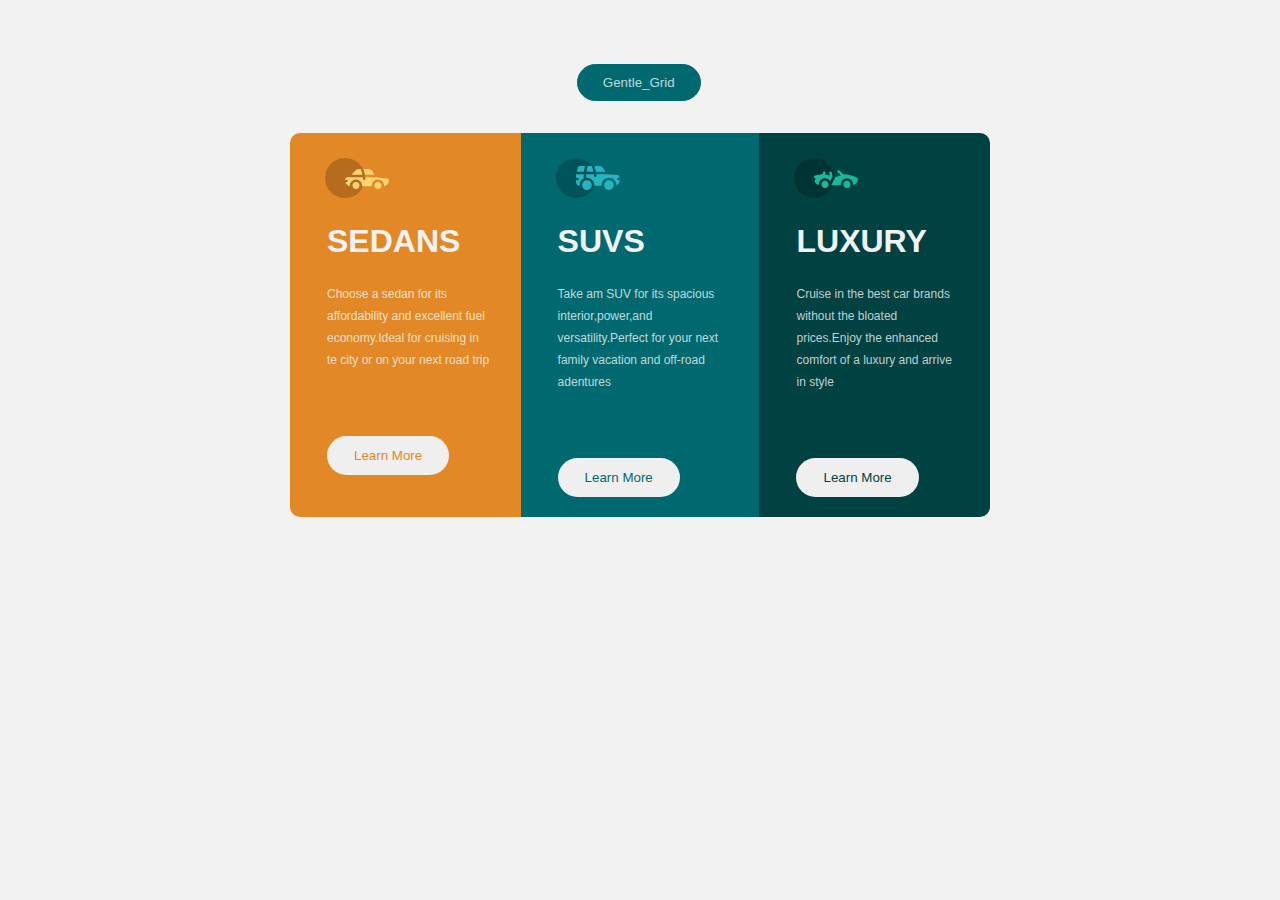
<file: index.html>
<!DOCTYPE html>
<html>
<head>
	<meta charset="utf-8">
	<meta name="viewport" content="width=device-width, initial-scale=1">

   <link rel="preconnect" href="https://fonts.gstatic.com" crossorigin>
<link href="https://fonts.googleapis.com/css2?family=Aleo:ital,wght@0,300;0,400;0,700;1,300;1,400;1,700;&family= Big+Shoulders+Display:wght@700&family=Lexend+Deca$display=swap" rel="stylesheet">
	<link rel="stylesheet" type="text/css" href="style.css">
	<title>Zuri1</title>
</head>
<body>
     <div class="gentle">
        <a href="grid.html"><button  class="gentleb">Gentle_Grid</button></a>  
     </div>
     <section id="design-box">
     	<div id="each-box1">
     	<div class="design-icon">
     		<img src="img/icon-sedans.svg">
     	</div>
     		<div class="design-head">
     			<h1>SEDANS</h1>
     		</div>
     		<div class="design-par">
     			<p>Choose a sedan for its affordability and excellent fuel economy.Ideal for cruising in te city or on your next road trip</p>
     		</div>
     		<div class="design-button">
     			<button class="button1">Learn More</button>
     		</div>
     		</div>
     	</div>
     </div>
     <div id="each-box2">
     	<div class="design-icon">
     			<img src="img/icon-suvs.svg">
     	</div>
     		<div class="design-head">
     			<h1>SUVS</h1>
     		</div>
     		<div class="design-par">
     			<p>Take am SUV for its spacious interior,power,and versatility.Perfect for your next family vacation and off-road adentures</p>
     		</div>
     		<div class="design-button">
     			<button class="button2">Learn More</button>
     		</div>
     	</div>
     </div>
     <div id="each-box3">
     	<div class="design-icon">
     		<img src="img/icon-luxury.svg">
     	</div>
     		<div class="design-head">
     			<h1>LUXURY</h1>
     		</div>
     		<div class="design-par">
     			<p>Cruise in the best car brands without the bloated prices.Enjoy the enhanced comfort of a luxury and arrive in style</p>
     		</div>
     		<div class="design-button">
     			<button class="button3">Learn More</button>
     		</div>
     		</div>
     	</div>
     </div>
 </section>
</body>
</html>
</file>
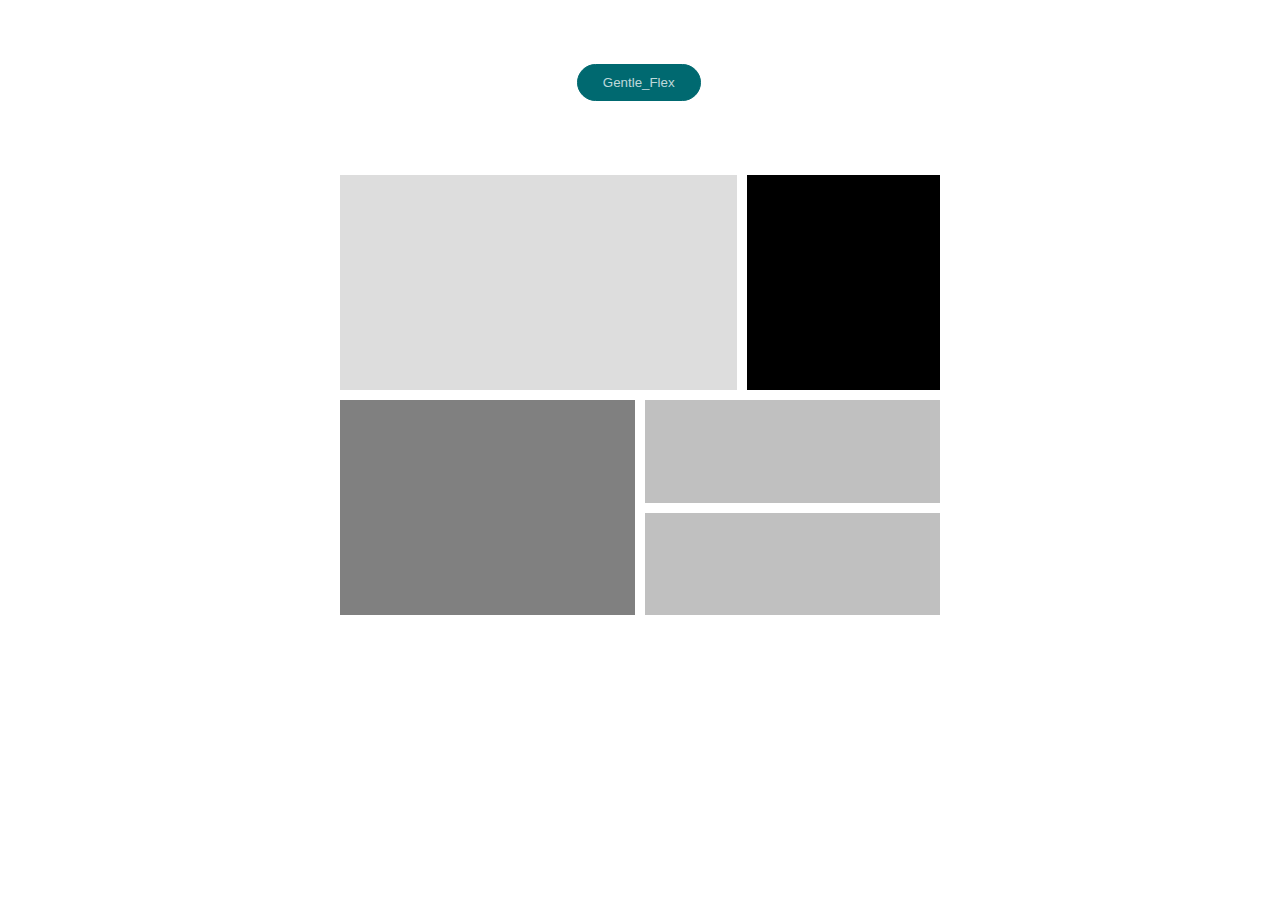
<file: grid.html>
<!DOCTYPE html>
<html>
<head>
	<meta charset="utf-8">
	<meta name="viewport" content="width=device-width, initial-scale=1">

	<link rel="stylesheet" type="text/css" href="style.css">
	<title>Zuri2</title>
</head>

<body class="grid-body">
    <div class="gentle">
        <a href="index.html"><button  class="gentleb">Gentle_Flex</button></a>  
     </div>
   <div class="grid-con">
  <div class="item1"></div>
  <div class="item2"></div>
  <div class="item3"></div>  
  <div class="item4"></div>
  <div class="item5"></div>
</div>
    
</body>
</html>
</file>
<file: style.css>
body{
	background: hsl(0, 0%, 95%);

font-family: 'Lexend Deca', sans-serif;
font-family: 'Poppins', sans-serif;
	
	font-weight: 400;
}
.grid-body{
  background: white;
}
#design-box{
	
	align-self: center;
	margin: auto;
	margin-top: 2rem;
   
    display: flex;
	
	width: 700px;
	height: 24rem;

}
.item1 { grid-area: header; }
.item2 { grid-area: men; }
.item3 { grid-area: main; }
.item4 { grid-area: righ; }
.item5 { grid-area: footer; }
.grid-con {
  display: grid;
  grid-template-areas:
    'header header header header men men'
    'header header header  header men men'
     'header header header  header men men'
      'header header header  header men men'
    'main main main righ righ righ '
    'main main main righ righ righ '
    
     'main main main footer footer footer '
    '  main main main footer footer footer'
;

  gap: 10px;
  background-color: white;
  padding: 10px;
  width: 600px;
  height: 440px;
  margin: auto;
  margin-top: 4rem;

}
.item1{
	
	background: #ddd;
}
.item2{
	
	background: black;
}
.item3{
	
	background:grey; 
}
.item4{
	
	background: silver;
}
.item5{
	
	background: silver;
}



#each-box1{
	background: hsl(31, 77%, 52%);
	border-top-left-radius: 10px;
	border-bottom-left-radius: 10px;
	
	

	
}
#each-box2{
	background:hsl(184, 100%, 22%);
	
	
   
}
#each-box3{
	background:hsl(179, 100%, 13%);
	border-top-right-radius: 10px;
	border-bottom-right-radius: 10px;
	
	
}

.design-icon{
	margin-top: 25px;
	margin-left: 35px;
	width: 10px;
	height: 10px;
}
.design-head{
	
	margin-left: 37px;
	margin-top: 55px;
	font-family: 'Big Shoulders Display', cursive;
}
p{
	color:  hsla(0, 0%, 100%, 0.75);
	font-family: 'Lexend Deca', sans-serif;
}

h1{
	color: hsl(0, 0%, 95%);
	font-family: 'Big Shoulders Display', cursive;
	font-family: 'Lexend Deca', sans-serif;

}
.design-par{
	margin-top: 23px;
	margin-left: 37px;
	
    
    margin-right: 30px;
    line-height: 22px;
    margin-bottom:65px ;
    font-size: 12px;
}
.design-button{
	margin-left: 37px;

}

    button:hover,
	button:active{
		border-color: hsl(0, 0%, 95%);
	background-color: transparent;
	border-radius: 50px;
	padding: 10px;
	padding-right: 25px;
	padding-left: 25px;
	color: hsl(0, 0%, 95%) ;
	cursor: pointer;
	}

.button1{
	border-radius: 50px;
	padding: 10px;
	padding-right: 25px;
	padding-left: 25px;
	color:  hsl(31, 77%, 52%);
	border-color: transparent ;
}
.button2{
	border-radius: 50px;
	padding: 10px;
	padding-right: 25px;
	padding-left: 25px;
	color: hsl(184, 100%, 22%);
	border-color: transparent ;
}
.button3{
	border-radius: 50px;
	padding: 10px;
	padding-right: 25px;
	padding-left: 25px;
	color: hsl(179, 100%, 13%);
	border-color: transparent ;
}
.gentle{
	margin-left: 45%;
	margin-top: 4rem;
}
.gentleb{
	border:1px solid hsl(184, 100%, 22%);;
	background: hsl(184, 100%, 22%); ;
	border-radius: 20px;
	padding: 10px;
	padding-right: 25px;
	padding-left: 25px;
	color: hsla(0, 0%, 100%, 0.75);
}
.gentleb:hover,
.gentleb:active{
	background:  hsl(179, 100%, 13%) ;
}

@media screen and (max-width: 500px) {
     #design-box{
     	display: flex;
        flex-wrap: wrap;
        width: 350px;
	height: 50rem;
	overflow-y: scroll;
	border:5px solid hsla(0, 0%, 100%, 0.75);
	border-radius: 10px;



}
.gentle{
	margin-left: 40%;}
#each-box1{
	border-top-right-radius: 10px;
	border-bottom-left-radius: 0px;
	
	

	}
	#each-box3{
    border-top-right-radius: 0px;
	border-bottom-left-radius: 00px;
	border-bottom-right-radius: 00px;
	
}
#each-box2{
	
}

.design-button{
	margin-left: 37px;
	margin-bottom: 30px;

}
.grid-con {

	width:340px;
	height: 270px;
}
.design-icon{
	margin-top: 45px;
	margin-left: 35px;
	width: 10px;
	height: 10px;
}
.design-head{
	margin-top: 75px;
	margin-left: 37px;
   
}
.design-par{
	margin-top: 25px;
	margin-left: 37px;
	
   line-height: 22px;
    margin-right: 30px;
    margin-bottom:70px ;
    font-size: 15px;
}

}
</file>
